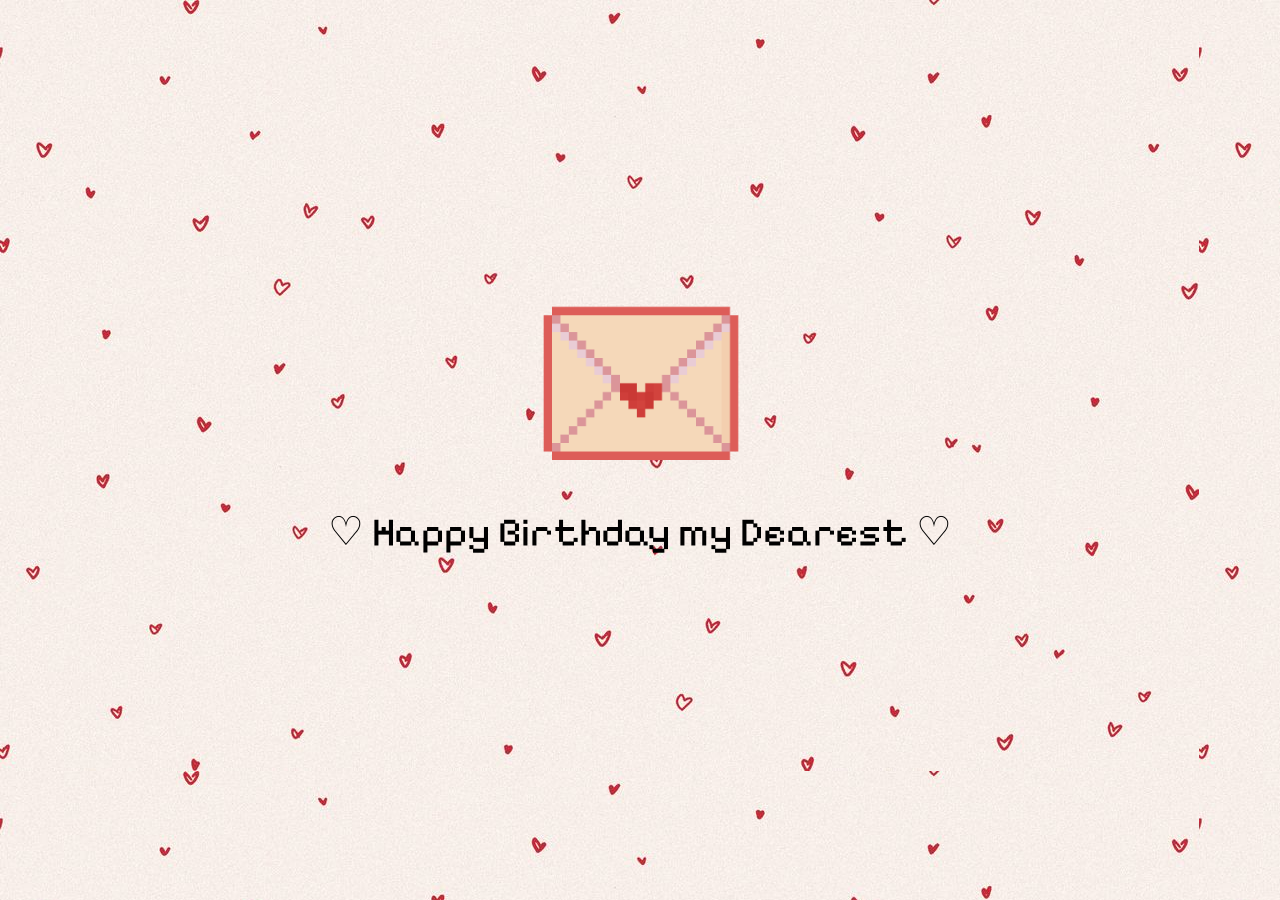
<file: index.html>
<!doctype html>
<html lang="en">
  <head>
    <meta charset="UTF-8" />
    <link rel="stylesheet" href="style.css" />
    <title>Happy Birthday my Dearest Beloved<33</title>
    <meta name="viewport" content="width=device-width, initial-scale=1.0" />

    <link rel="preconnect" href="https://fonts.googleapis.com" />
    <link rel="preconnect" href="https://fonts.gstatic.com" crossorigin />
    <link
      href="https://fonts.googleapis.com/css2?family=Aldrich&family=Pixelify+Sans:wght@400..700&display=swap"
      rel="stylesheet"
    />
    <title>Document</title>
  </head>
  <body>
    <!-- Envelope Screen -->
    <div id="envelope-container">
      <img src="envelope.png" alt="Envelope" id="envelope" />
      <p>♡ Happy Birthday my Dearest ♡</p>
    </div>

    <!-- Letter Screen -->
    <div id="letter-container">
      <div class="letter-window">
        <h1 id="letter-title">Do you loke me???</h1>

        <img src="cat_heart.gif" class="cat" id="letter-cat" />

        <div class="buttons" id="letter-buttons">
          <img src="yes.png" class="btn yes-btn" alt="Yes" />

          <div class="no-wrapper">
            <img src="no.png" class="btn no-btn" alt="No" />
          </div>
        </div>

        <p id="final-text" class="final-text" style="display: none">
          <strong>To the Woman I want to spend my Whole Life with ❤️
          </strong> (my sweet baby darling, Larah Joy N. Florenosos)
        </p>
      </div>
    </div>
    <script src="script.js"></script>
  </body>
</html>
</file>
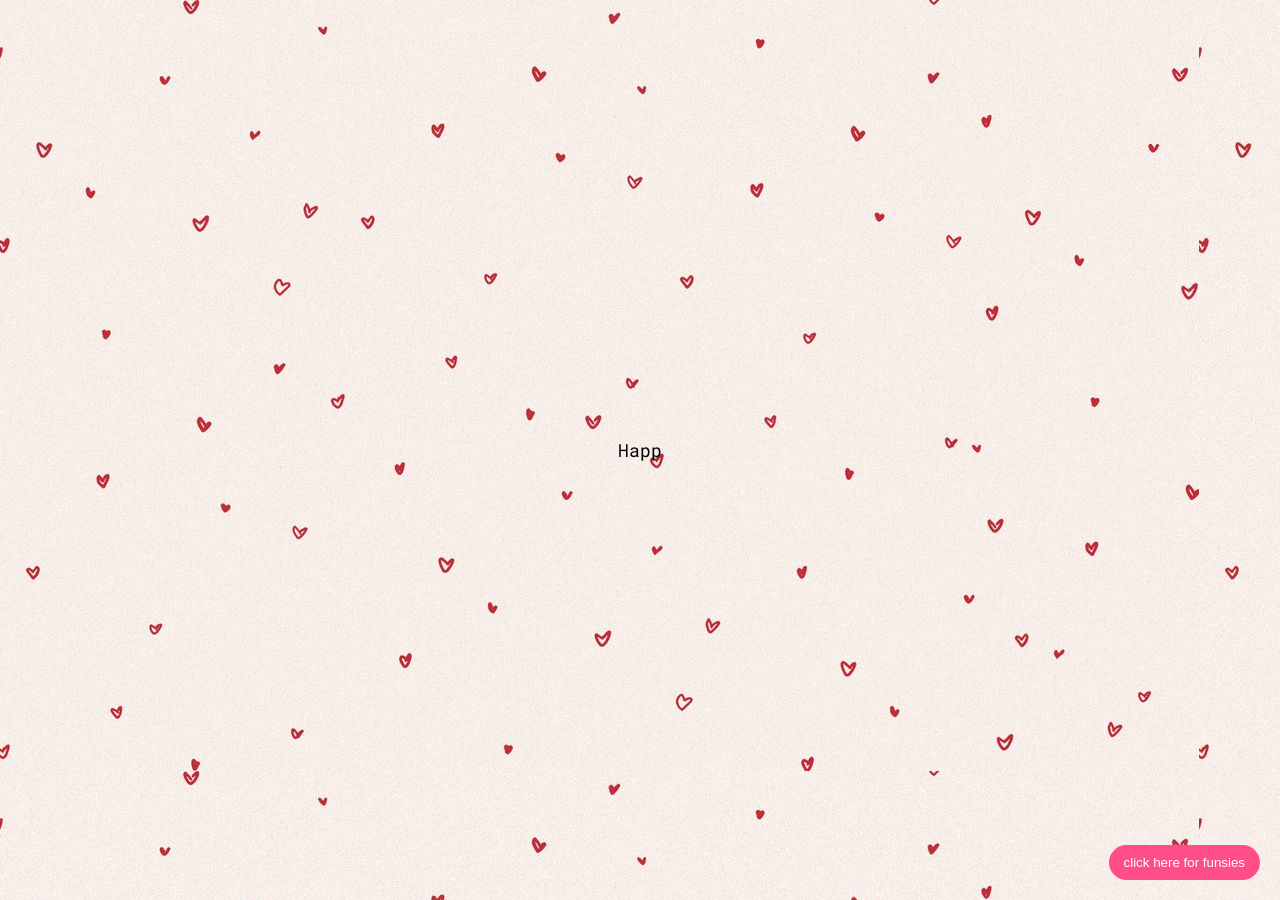
<file: letter.html>
<!DOCTYPE html>
<html lang="en">

<head>
<meta charset="UTF-8">
<meta name="viewport" content="width=device-width, initial-scale=1.0">
<title>For You 🤍</title>

<link href="https://fonts.googleapis.com/css2?family=Roboto+Mono&display=swap" rel="stylesheet">
<link rel="stylesheet" href="style.css">

</head>

<body class="letter">

<div class="container">
    <div class="textCont" id="text"></div>
</div>

<button class="funsies-btn" onclick="goToFun()">click here for funsies</button>

<audio id="bg-audio" src="ilokeu.mp3"></audio>
<audio id="typing" src="type.mp3"></audio>
    
<script src="letter.js"></script>

</body>
</html>
</file>
<file: style.css>
body {
    margin: 0;
    height: 100vh;
    display: flex;
    justify-content: center;
    align-items: center;
    background-image: url("heart-bg.jpg");
    font-family: "Pixelify Sans", sans-serif;
}

/* Envelope Screen */
#envelope-container {
    text-align: center;
    cursor:pointer;
}

@keyframes pulse {
    0% {
        transform:scale(1);
    }
    50% {
        transform: scale(1.1);
    }
    100% {
        transform: scale(1);
    }
}

#envelope{
    width: 200px;
    animation: pulse 1.5s infinite;
    cursor: pointer;
}

#letter-container{
    display: none;
    position:fixed;
    inset: 0;
    justify-content: center;
    align-items: center;
}

.letter-window{
    width: 90vw;
    max-width: 800px;
    aspect-ratio: 3/2;
    padding: 20px 20px 0 20px;
    display: flex;
    flex-direction: column;
    justify-content: center;
    align-items: center;
    text-align: center;
    background-image: url("window.png");
    background-size: contain;
    background-repeat: no-repeat;
    background-position: center;
    border-radius: 12px;
    gap: 1px;
    padding-top: 180px;

    transform: scale(1.2);
    opacity: 0;
    transition: transform 0.6s ease, opacity 0.6s ease;
}

.letter-window.open {
    transform: scale(1);
    opacity: 1;
}

h1 {
    font-size: 30px;
    margin:0;
}

p {
    font-size: 40px;
}

/* Cat */

.cat {
    width: 250px;
    margin: 10px 0;
    transition: width 0.4s ease;
}

.letter-window.final .cat {
    width: 180px;
}

/* buttons */
.buttons {
    display: flex;
    justify-content: center;
    gap: 30px;
    position: relative;
}

.no-wrapper{
    position:relative;
}

.btn {
    width: 120px;
    cursor: pointer;
    user-select: none;
}

.yes-btn,
.no-btn {
width: 120px;
height: auto;
display: inline-block;
}

.yes-btn {
    position: relative;
    z-index: 2;
    transform-origin: center center;
    transition: transform 0.3s ease;
}

.no-btn {
    z-index: 1;
    position: relative;
    transition: transform 0.15s ease;
    cursor: default;
}

.final-text{
    font-size: 22px;
    line-height: 1.4;
    text-align: center;
    display: inline-block;
    padding: 10px 20px;
    background-color: rgba(255,240,240,0.5);
    border-radius: 12px;
}
/* Letter Page Background */
.letter-page{
background:url("heart-bg.png");
background-repeat:repeat;
display:flex;
justify-content:center;
align-items:center;
height:100vh;
margin:0;
}

.paper-container{
position:relative;
width:1100px;     /* makes the paper larger */
max-width:95vw;
}

.paper{
width:100%;
display:block;
}

.letter-text{
position:absolute;
top:14%;
left:14%;
right:14%;
bottom:14%;

font-family:"Georgia", serif;
font-size:14px;      /* smaller text */
line-height:1.55;

text-align:justify;

display:flex;
flex-direction:column;
justify-content:space-between; /* evenly distributes the 4 sections */
}

.letter-text p{
margin:0;
}

.letter-title{
font-size:18px;
font-weight:bold;
text-align:center;
}
/* Funsies Button */
.funsies-btn {
    position: fixed;
    bottom: 20px;
    right: 20px;
    padding: 10px 15px;
    background-color: #ff4d88;
    border: none;
    border-radius: 20px;
    color: white;
    cursor: pointer;
}
.fun-page {
    margin: 0;
    background-color: black;
    display: flex;
    justify-content: center;
    align-items: center;
    height: 100vh;
}
.landscape {
    max-width: 100%;
    max-height: 100%;
    object-fit: contain;
}
.letter{
background:url("heart.png");
background-repeat:repeat;
display:flex;
justify-content:center;
align-items:center;
height:100vh;
margin:0;
font-family:'Roboto Mono', monospace;
}

.container{
width:900px;
max-width:90vw;
text-align:center;
}

.textCont{
font-size:18px;
line-height:1.7;
white-space:pre-line;
text-align: justify;
text-align-last: center;
}
</file>
